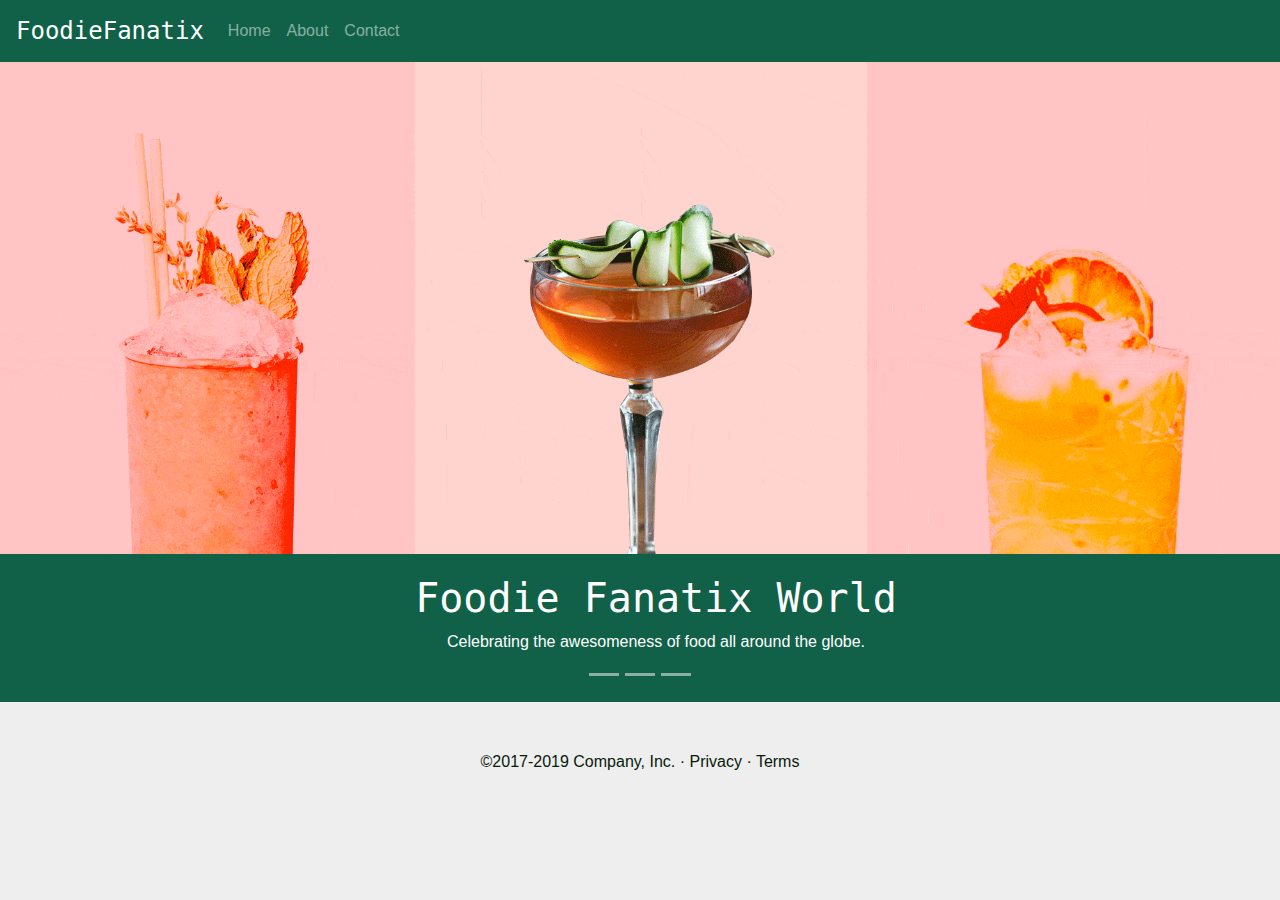
<file: index.html>
<html lang="en">
    <head>
        <meta charset="utf-8">
        <meta name="viewpoint" content="width=device-width, initial-scale=1, shrink-to-fit=no">
        <title>Foodie Fanatix</title>
        <link rel="stylesheet" href="css/bootstrap.min.css">
        <link rel="stylesheet" href="css/custom.css">
    </head>
    <body>
        <header>
            <nav class="navbar navbar-expand-lg navbar-dark bg-dark">
                <a href="Foodie.html" class="navbar-brand">FoodieFanatix</a>
                <button class="navbar-toggler" type="button" data-toggle="collapse" data-target="#navbar">
                    <span class="navbar-toggler-icon"></span>
                </button>
                
                <div class="collapse navbar-collapse" id="navbar">
                    <div class="navbar-nav">
                        <a href="index.html" class="nav-item nav-link">Home</a>
                        <a href="About.html" class="nav-item nav-link">About</a>
                        <a href="Contact.html" class="nav-item nav-link">Contact</a>
                    </div>
                </div>
                
            </nav>   
        </header>
        
        <main>		
		
	        <div id="carouselImg" class="carousel slide carouselImg" data-ride="carousel">
                <ol class="carousel-indicators">
                    <li data-target="#carouselImg" data-slide-to="0"></li>
                    <li data-target="#carouselImg" data-slide-to="1"></li>
                    <li data-target="#carouselImg" data-slide-to="2"></li>
                </ol>

                <div class="carousel-inner">
                    <div class="carousel-item active">
                        <img src="images/drinks.gif" class="d-block w-100"/>
                        <div class="carousel-caption">
                            <h1>Foodie Fanatix World</h1>
                            <p>Celebrating the awesomeness of food all around the globe.</p>
                        </div>
                    </div>
                    <div class="carousel-item">
                        <img src="images/drinks.gif" class="d-block w-100"/>
                        <div class="carousel-caption">
                            <h1>Sit back, relax and grab a snack</h1>
                            <p>We present to you the best food content from all around the globe.</p>
                        </div>
                    </div>
                    <div class="carousel-item">
                        <img src="images/drinks.gif" class="d-block w-100"/>
                        <div class="carousel-caption">
                            <h1>Best drinks world wide</h1>
                            <p>I mean what is food without a drink.</p>
                        </div>
                    </div>

                </div>
            </div>

         

		<footer class="container footer-section">
                <p>&copy;2017-2019 Company, Inc. &middot; <a href="#">Privacy</a> &middot; <a href="#">Terms</a></p>
            </footer>
        </main>

        <script src="js/jquery-3.4.1.min.js"></script>
        <script src="js/bootstrap.bundle.min.js"></script>
    </body>
</html>
</file>
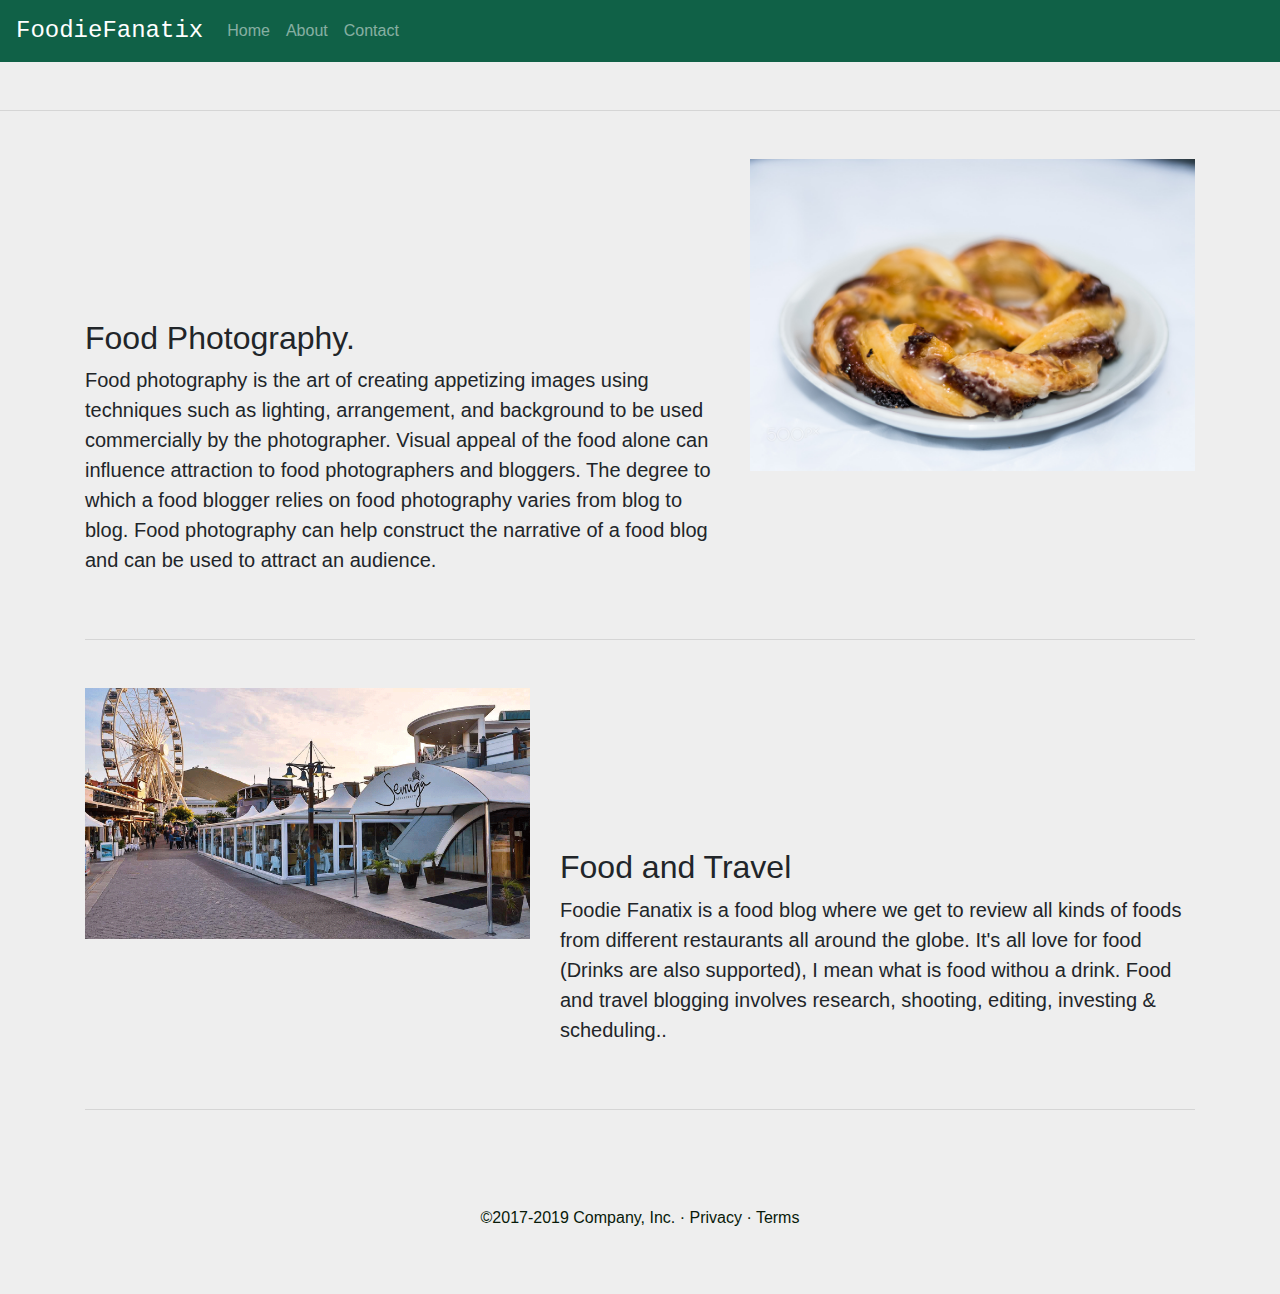
<file: About.html>
<html lang="en">
    <head>
        <meta charset="utf-8">
        <meta name="viewpoint" content="width=device-width, initial-scale=1, shrink-to-fit=no">
        <title>Foodie Fanatix</title>
        <link rel="stylesheet" href="css/bootstrap.min.css">
        <link rel="stylesheet" href="css/custom.css">
    </head>
    <body>
        <header>
            <nav class="navbar navbar-expand-lg navbar-dark bg-dark">
                <a href="Foodie.html" class="navbar-brand">FoodieFanatix</a>
                <button class="navbar-toggler" type="button" data-toggle="collapse" data-target="#navbar">
                    <span class="navbar-toggler-icon"></span>
                </button>
                
                <div class="collapse navbar-collapse" id="navbar">
                    <div class="navbar-nav">
                        <a href="index.html" class="nav-item nav-link">Home</a>
                        <a href="About.html" class="nav-item nav-link">About</a>
                        <a href="Contact.html" class="nav-item nav-link">Contact</a>
                    </div>
                </div>
                
            </nav>   
        </header>

        <main>
		
		<hr class="section-divider"/>
		
		 <div class="container">
                <div class="row">
                    <div class="col-md-7">
                        <h2 class="feature-heading">Food Photography.</h2>
                        <p class="lead">Food photography is the art of creating appetizing images using techniques such as lighting, arrangement, and background to be used commercially by the photographer. Visual appeal of the food alone can influence attraction to food photographers and bloggers. The degree to which a food blogger relies on food photography varies from blog to blog. Food photography can help construct the narrative of a food blog and can be used to attract an audience.</p>
                    </div>
                    <div class="col-md-5">
                        <img src="images/Food_Photography.jpeg" class="bd-placeholder-img bd-placeholder-img-lg img-fluid mx-auto"/>
                    </div>
                </div>

            <hr class="section-divider"/>
                
                <div class="row">
                    <div class="col-md-7 order-md-2" >
                        <h2 class="feature-heading">Food and Travel</h2>
                        <p class="lead">Foodie Fanatix is a food blog where we get to review all kinds of foods from different restaurants all around the globe. It's all love for food (Drinks are also supported), I mean what is food withou a drink. Food and travel blogging involves research, shooting, editing, investing & scheduling..</p>
                    </div>
                    <div class="col-md-5 order-md-1" >
                        <img src="images/food.gif" class="bd-placeholder-img bd-placeholder-img-lg img-fluid mx-auto"/>
                    </div>
                </div>

            <hr class="section-divider"/>
           
		<footer class="container footer-section">
                <p>&copy;2017-2019 Company, Inc. &middot; <a href="#">Privacy</a> &middot; <a href="#">Terms</a></p>
         </footer>
       
        </main>
        <script src="js/jquery-3.4.1.min.js"></script>
        <script src="js/bootstrap.bundle.min.js"></script>
    </body>
</html>
</file>
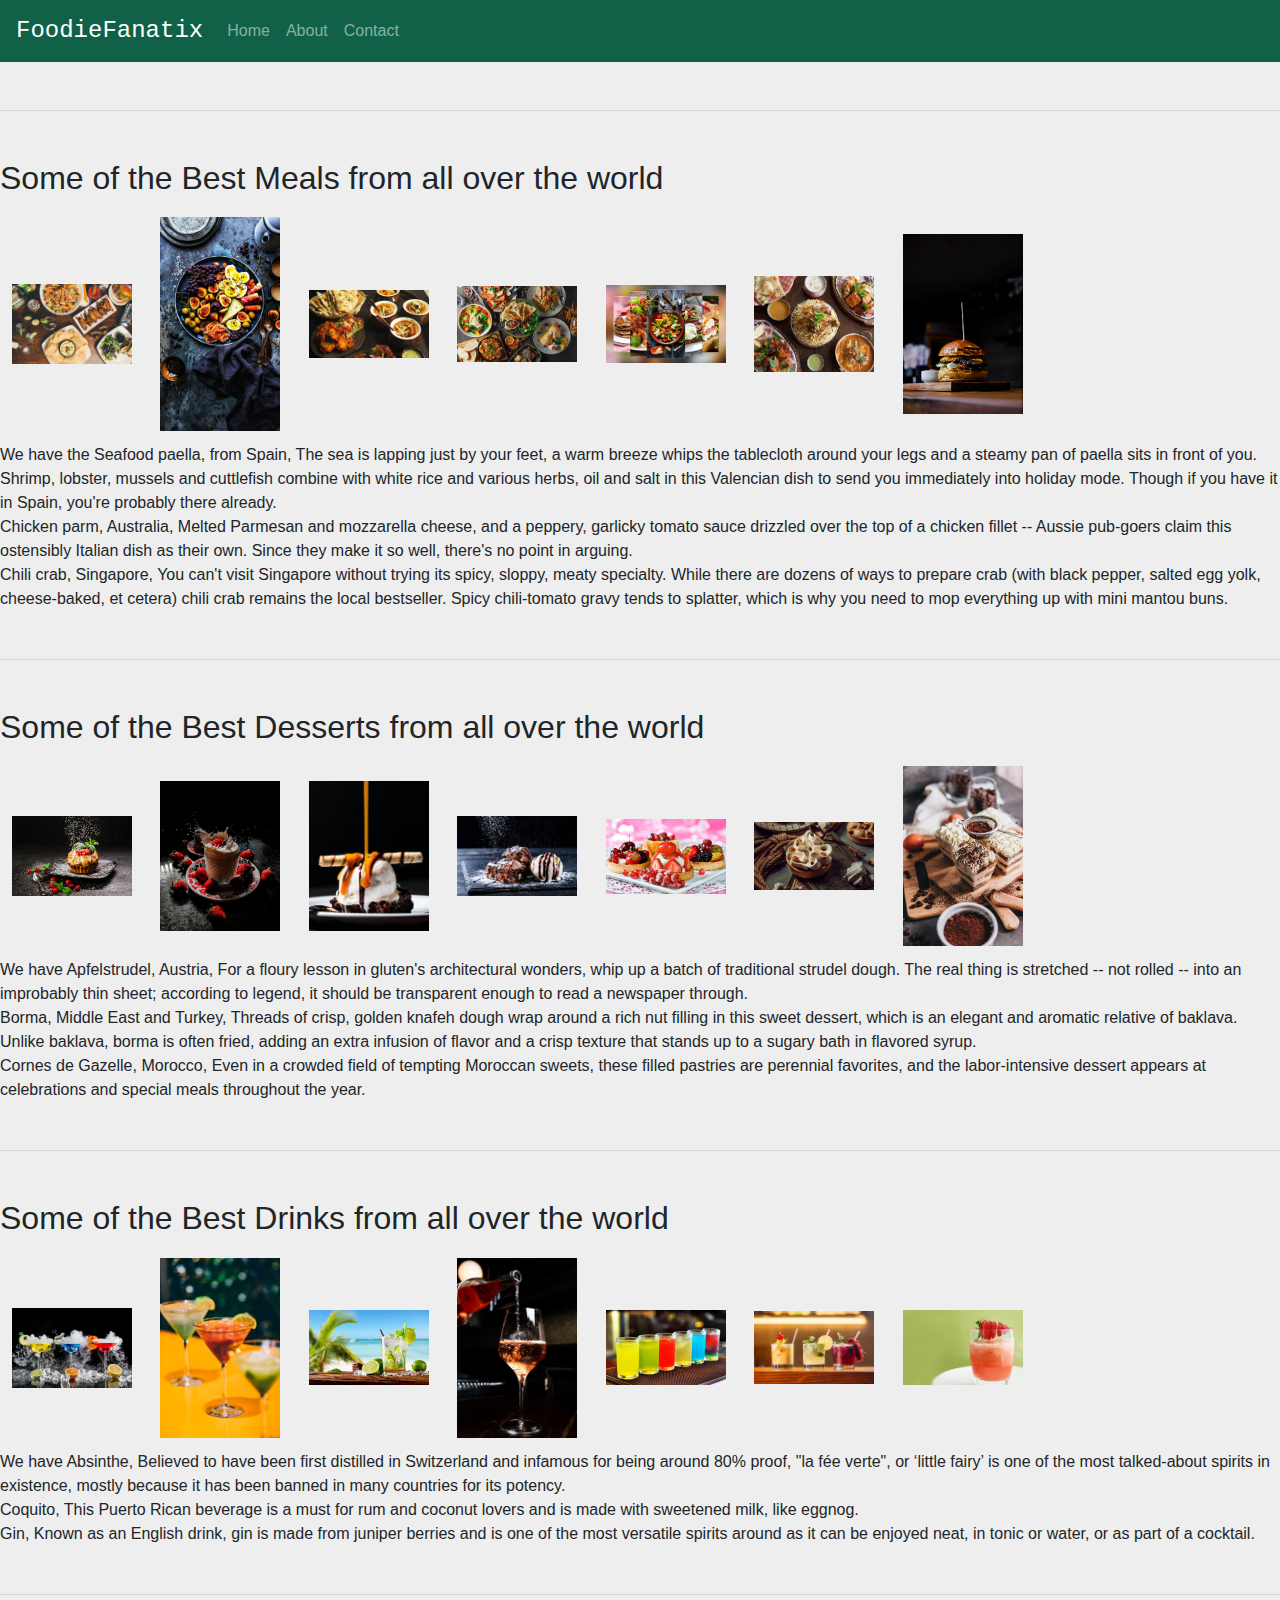
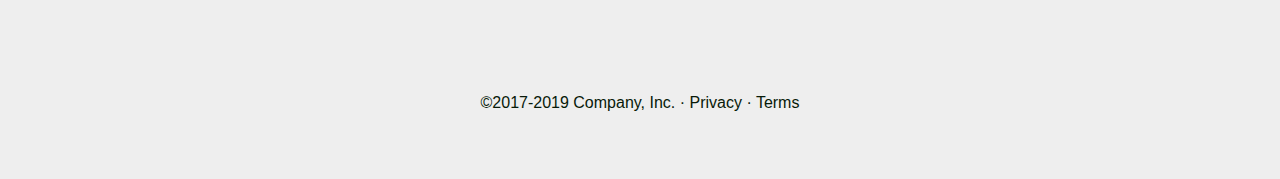
<file: Foodie.html>
<html lang="en">
    <head>
        <meta charset="utf-8">
        <meta name="viewpoint" content="width=device-width, initial-scale=1, shrink-to-fit=no">
        <title>Foodie Fanatix</title>
        <link rel="stylesheet" href="css/bootstrap.min.css">
        <link rel="stylesheet" href="css/custom.css">
    </head>
    <body>
        <header>
            <nav class="navbar navbar-expand-lg navbar-dark bg-dark">
                <a href="Foodie.html" class="navbar-brand">FoodieFanatix</a>
                <button class="navbar-toggler" type="button" data-toggle="collapse" data-target="#navbar">
                    <span class="navbar-toggler-icon"></span>
                </button>
                
                <div class="collapse navbar-collapse" id="navbar">
                    <div class="navbar-nav">
                        <a href="index.html" class="nav-item nav-link">Home</a>
                        <a href="About.html" class="nav-item nav-link">About</a>
                        <a href="Contact.html" class="nav-item nav-link">Contact</a>
                    </div>
                </div>
                
            </nav>   
        </header>
		
        <hr class="section-divider"/>

        <main>
		  <h2>Some of the Best Meals from all over the world</h2>

			<div id="gallery">
			   <img src="images/f7.jpeg"/>
				<img src="images/f2.jpg"/>
                <img src="images/f8.jpg"/>
                <img src="images/f4.jpg"/>
                <img src="images/f5.webp"/>
                <img src="images/f6.jpeg"/>
				<img src="images/f7.jpg"/>
		    </div>
			
			<p>We have the Seafood paella, from Spain, The sea is lapping just by your feet, a warm breeze whips the tablecloth around your legs and a steamy pan of paella sits in front of you. Shrimp, lobster, mussels and cuttlefish combine with white rice and various herbs, oil and salt in this Valencian dish to send you immediately into holiday mode. Though if you have it in Spain, you're probably there already.<br>Chicken parm, Australia, Melted Parmesan and mozzarella cheese, and a peppery, garlicky tomato sauce drizzled over the top of a chicken fillet -- Aussie pub-goers claim this ostensibly Italian dish as their own. Since they make it so well, there's no point in arguing.<br>Chili crab, Singapore, You can't visit Singapore without trying its spicy, sloppy, meaty specialty. While there are dozens of ways to prepare crab (with black pepper, salted egg yolk, cheese-baked, et cetera) chili crab remains the local bestseller. Spicy chili-tomato gravy tends to splatter, which is why you need to mop everything up with mini mantou buns.</p>
			
		<hr class="section-divider"/>
		
		 <h2>Some of the Best Desserts from all over the world</h2>

			<div id="gallery">
			    <img src="images/f1.jpg"/>
				<img src="images/f3.jpeg"/>
                <img src="images/d1.jpeg"/>
                <img src="images/d2.jpg"/>
                <img src="images/d3.jpg"/>
                <img src="images/d4.jpg"/>
				<img src="images/d5.jpg"/>
		    </div>
			
			<p>We have Apfelstrudel, Austria, For a floury lesson in gluten's architectural wonders, whip up a batch of traditional strudel dough. The real thing is stretched -- not rolled -- into an improbably thin sheet; according to legend, it should be transparent enough to read a newspaper through.<br>Borma, Middle East and Turkey, Threads of crisp, golden knafeh dough wrap around a rich nut filling in this sweet dessert, which is an elegant and aromatic relative of baklava. Unlike baklava, borma is often fried, adding an extra infusion of flavor and a crisp texture that stands up to a sugary bath in flavored syrup.<br>Cornes de Gazelle, Morocco, Even in a crowded field of tempting Moroccan sweets, these filled pastries are perennial favorites, and the labor-intensive dessert appears at celebrations and special meals throughout the year.</p>
			
		<hr class="section-divider"/>
		
		  <h2>Some of the Best Drinks from all over the world</h2>

			<div id="gallery">
			    <img src="images/d6.jpg"/>
				<img src="images/d7.jpeg"/>
                <img src="images/d8.jpg"/>
                <img src="images/d9.jpeg"/>
                <img src="images/d10.webp"/>
                <img src="images/d11.jpeg"/>
				<img src="images/d12.jpeg"/>
		    </div> 
		  
		  <p>We have Absinthe, Believed to have been first distilled in Switzerland and infamous for being around 80% proof, "la fée verte", or ‘little fairy’ is one of the most talked-about spirits in existence, mostly because it has been banned in many countries for its potency.<br>Coquito, This Puerto Rican beverage is a must for rum and coconut lovers and is made with sweetened milk, like eggnog.<br>Gin, Known as an English drink, gin is made from juniper berries and is one of the most versatile spirits around as it can be enjoyed neat, in tonic or water, or as part of a cocktail.</p>
		  <hr class="section-divider"/>
		  
		    <footer class="container footer-section">
                <p>&copy;2017-2019 Company, Inc. &middot; <a href="#">Privacy</a> &middot; <a href="#">Terms</a></p>
            </footer>
        </main>
        <script src="js/jquery-3.4.1.min.js"></script>
        <script src="js/bootstrap.bundle.min.js"></script>
    </body>
</html>
</file>
<file: css/custom.css>
.carousel-caption{
    background-color: rgba(0, 0, 0, 0.5);
    width: 100%;
    left:0;
    bottom: 0;
    padding-bottom: 2rem;
    padding-left: 2rem;
}

.team .col-lg-4 {
    padding-top: 3rem;
    margin-bottom: 1.5rem;
    text-align: center;
}

.section-divider{ 
    margin: 3rem 0;
}

.footer-section {
  padding-top: 3rem;
  padding-bottom: 3rem;
  color: #5a5a5a;
}

@media (min-width: 1200px) {
  .feature-heading {
    margin-top: 10rem;
  }
}

@media (max-width: 540px) {
    .carouselImg {
        display: none;
    }
    
    .team {
        margin-top: 2rem;
    }
}
	
.navbar-dark .navbar-brand {
    color: #ffffff;
	font-family: OCR A Std, monospace;
	font-size: 1.5em;
}

.bg-dark {
    background-color: #106147!important;
}

.carousel-caption {
    background-color: #106147;
}

 h1 {
    font-size: 2.5rem;
	font-family: OCR A Std, monospace;
}

.footer-section {
    padding-top: 3rem;
    padding-bottom: 3rem;
    color: #081a09;
	text-align: center;
}

body {
    background: #eee;
}

#regForm {
    background-color: #ffffff;
    margin: 0px auto;
    font-family: Raleway;
    padding: 40px;
    border-radius: 10px
}

#register{

  color: #6A1B9A;
}

h1 {
    text-align: center
}

input {
    padding: 10px;
    width: 100%;
    font-size: 17px;
    font-family: Raleway;
    border: 1px solid #aaaaaa;
    border-radius: 10px;
    -webkit-appearance: none;
}



.tab input:focus{

  border:1px solid #6a1b9a !important;
  outline: none;
}

input.invalid {
 
    border:1px solid #e03a0666;
}

.tab {
    display: none
}

button {
    background-color: #6A1B9A;
    color: #ffffff;
    border: none;
    border-radius: 50%;
    padding: 10px 20px;
    font-size: 17px;
    font-family: Raleway;
    cursor: pointer
}

button:hover {
    opacity: 0.8
}

button:focus{

  outline: none !important;
}

#prevBtn {
    background-color: #bbbbbb
}


.all-steps{
      text-align: center;
    margin-top: 30px;
    margin-bottom: 30px;
    width: 100%;
    display: inline-flex;
    justify-content: center;
}

.step {
       height: 40px;
    width: 40px;
    margin: 0 2px;
    background-color: #bbbbbb;
    border: none;
    border-radius: 50%;
    display: flex;
    justify-content: center;
    align-items: center;
    font-size: 15px;
    color: #6a1b9a;
    opacity: 0.5;
}

.step.active {
    opacity: 1
}


.step.finish {
   color: #fff;
   background: #6a1b9a;
   opacity: 1;

}



.all-steps {
    text-align: center;
    margin-top: 30px;
    margin-bottom: 30px
}

.thanks-message {
    display: none
}

#register {
    color: #917201;
}

.step {
   
    background-color: #bbbbbb;
    color: #917201;
    
}

.step.finish {
    color: #ffffff;
    background: #917201;
}

button {
    background-color: #917201;
    color: #ffffff;
}

a {
    color: #081a09;
}

 #gallery img{
	width: 120px;
	margin: 12px;
	-moz-transition: -moz-transform 0.5s ease-in;
	-webkit-transition: -webkit-transform 0.5s ease-in;
	-o-transition: -o-transform 0.5s ease-in;
}
#gallery img:hover{
	-moz-transform: scale(3);
	-webkit-transform: scale(3);
	-o-transform: scale(3);
 }
</file>
